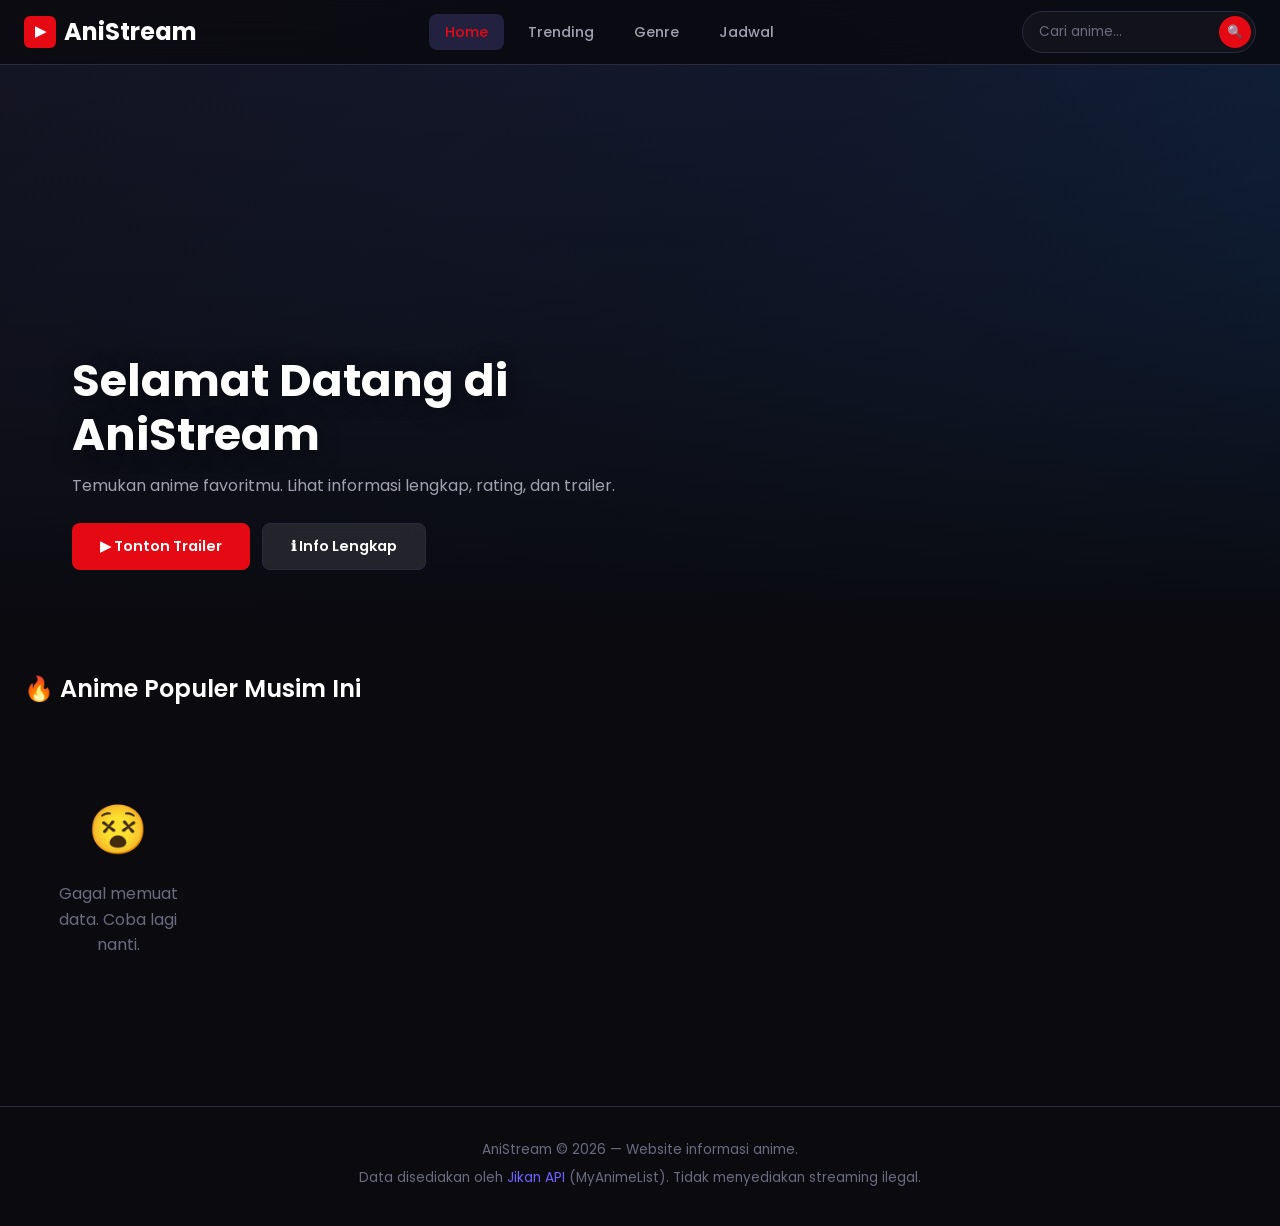
<file: anime-web/index.html>
<!DOCTYPE html>
<html lang="id">
<head>
    <meta charset="UTF-8">
    <meta name="viewport" content="width=device-width, initial-scale=1.0">
    <title>AniStream — Nonton Anime Favoritmu</title>
    <link rel="stylesheet" href="css/style.css">
    <link rel="preconnect" href="https://fonts.googleapis.com">
    <link href="https://fonts.googleapis.com/css2?family=Poppins:wght@300;400;500;600;700&display=swap" rel="stylesheet">
</head>
<body>
    <!-- ===== NAVBAR ===== -->
    <nav class="navbar">
        <div class="nav-container">
            <a href="#" class="logo">
                <span class="logo-icon">▶</span> AniStream
            </a>
            <ul class="nav-links">
                <li><a href="#" data-page="home" class="active">Home</a></li>
                <li><a href="#" data-page="trending">Trending</a></li>
                <li><a href="#" data-page="genre">Genre</a></li>
                <li><a href="#" data-page="schedule">Jadwal</a></li>
            </ul>
            <div class="nav-search">
                <input type="text" id="searchInput" placeholder="Cari anime..." autocomplete="off">
                <button id="searchBtn" aria-label="Search">🔍</button>
            </div>
            <button class="mobile-menu-btn" id="mobileMenuBtn" aria-label="Menu">☰</button>
        </div>
    </nav>

    <!-- ===== HERO SECTION ===== -->
    <section class="hero" id="heroSection">
        <div class="hero-overlay"></div>
        <div class="hero-content">
            <h1 class="hero-title" id="heroTitle">Selamat Datang di AniStream</h1>
            <p class="hero-desc" id="heroDesc">Temukan anime favoritmu. Lihat informasi lengkap, rating, dan trailer.</p>
            <div class="hero-actions">
                <button class="btn btn-primary" id="heroWatchBtn">▶ Tonton Trailer</button>
                <button class="btn btn-secondary" id="heroInfoBtn">ℹ Info Lengkap</button>
            </div>
        </div>
    </section>

    <!-- ===== MAIN CONTENT ===== -->
    <main class="main-content">
        <!-- Home / Search Results -->
        <section class="section" id="sectionHome">
            <div class="section-header">
                <h2 id="sectionTitle">🔥 Anime Populer Musim Ini</h2>
            </div>
            <div class="anime-grid" id="animeGrid">
                <!-- Filled by JS -->
            </div>
            <div class="loading" id="loading">
                <div class="spinner"></div>
                <p>Memuat anime...</p>
            </div>
        </section>

        <!-- Trending Section -->
        <section class="section hidden" id="sectionTrending">
            <div class="section-header">
                <h2>📈 Top Anime Sepanjang Masa</h2>
            </div>
            <div class="anime-grid" id="trendingGrid"></div>
        </section>

        <!-- Genre Section -->
        <section class="section hidden" id="sectionGenre">
            <div class="section-header">
                <h2>🎭 Jelajahi berdasarkan Genre</h2>
            </div>
            <div class="genre-list" id="genreList"></div>
            <div class="anime-grid" id="genreGrid"></div>
        </section>

        <!-- Schedule Section -->
        <section class="section hidden" id="sectionSchedule">
            <div class="section-header">
                <h2>📅 Jadwal Tayang</h2>
            </div>
            <div class="schedule-tabs" id="scheduleTabs"></div>
            <div class="anime-grid" id="scheduleGrid"></div>
        </section>
    </main>

    <!-- ===== DETAIL MODAL ===== -->
    <div class="modal-overlay hidden" id="modalOverlay">
        <div class="modal" id="detailModal">
            <button class="modal-close" id="modalClose">✕</button>
            <div class="modal-banner" id="modalBanner"></div>
            <div class="modal-body">
                <h2 class="modal-title" id="modalTitle"></h2>
                <div class="modal-meta" id="modalMeta"></div>
                <div class="modal-genres" id="modalGenres"></div>
                <p class="modal-synopsis" id="modalSynopsis"></p>
                <div class="modal-info-grid" id="modalInfoGrid"></div>
                <div class="modal-watch-links" id="modalWatchLinks"></div>
                <div class="modal-trailer" id="modalTrailer"></div>
            </div>
        </div>
    </div>

    <!-- ===== FOOTER ===== -->
    <footer class="footer">
        <div class="footer-content">
            <p>AniStream &copy; 2026 — Website informasi anime.</p>
            <p class="footer-note">Data disediakan oleh <a href="https://jikan.moe" target="_blank">Jikan API</a> (MyAnimeList). Tidak menyediakan streaming ilegal.</p>
        </div>
    </footer>

    <script src="js/app.js"></script>
</body>
</html>
</file>
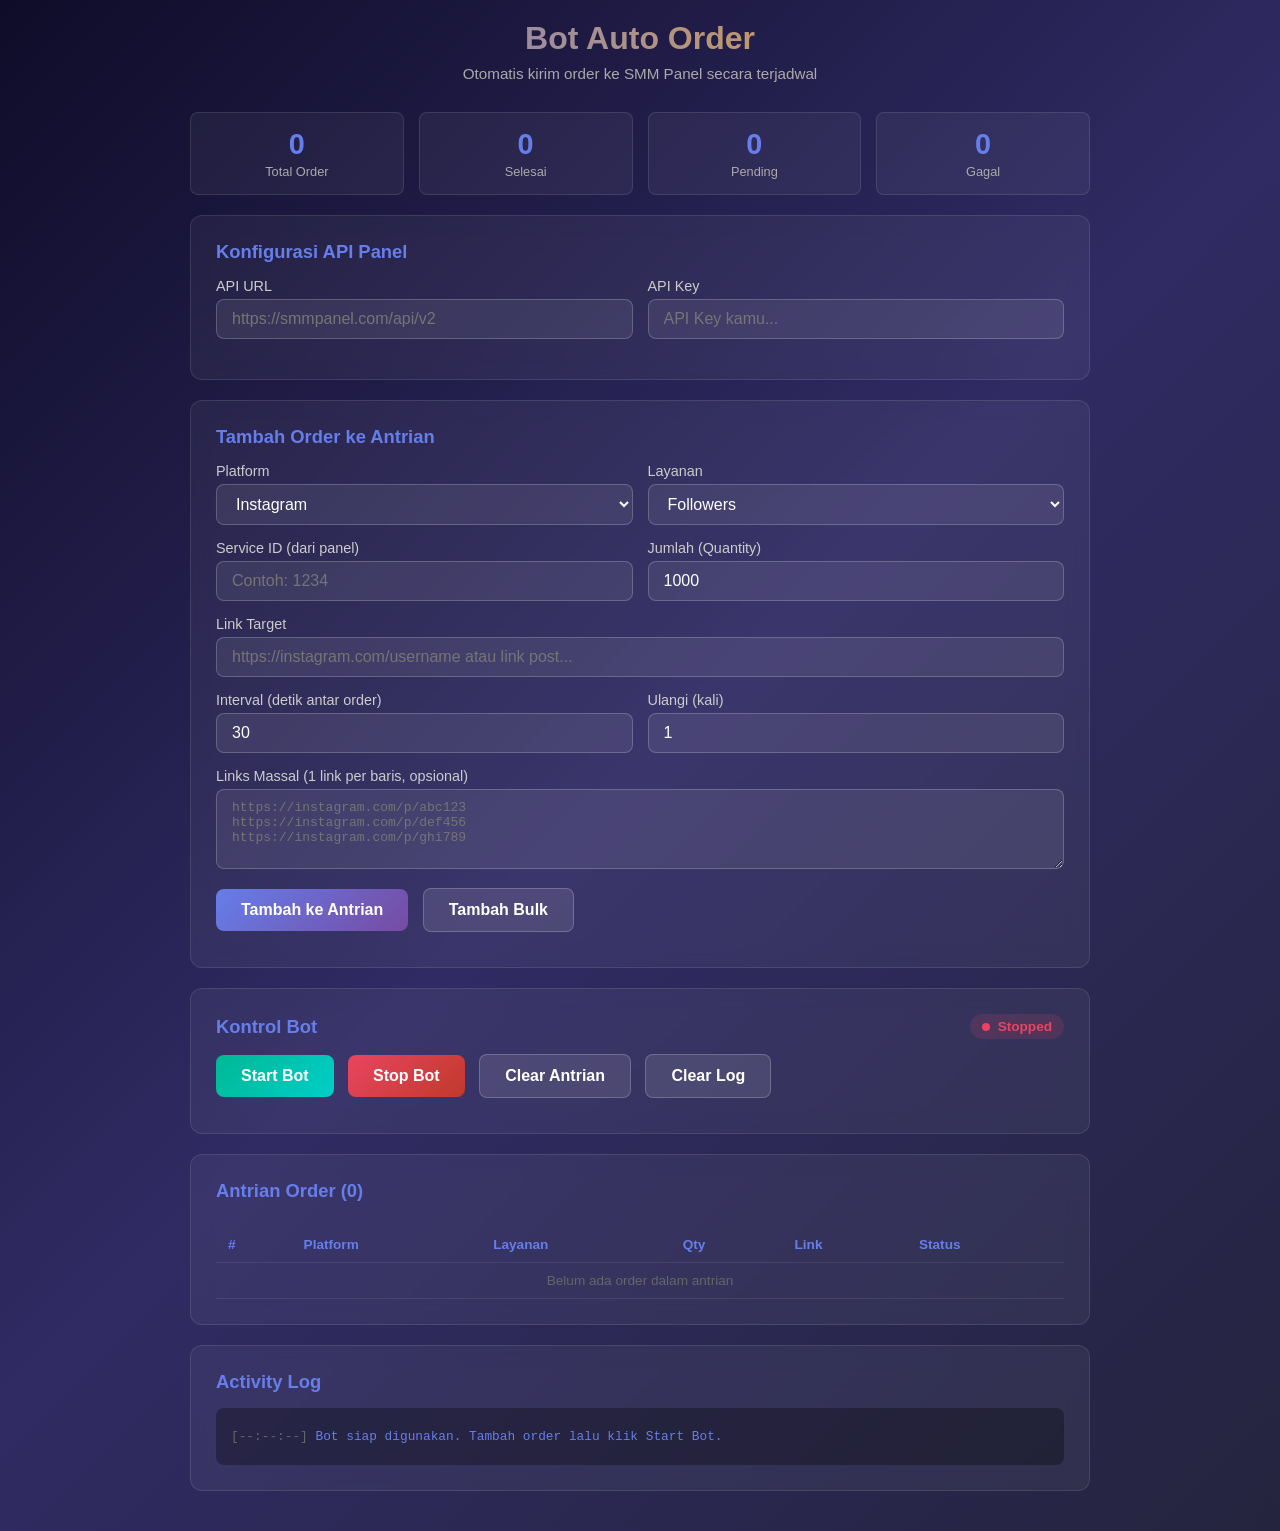
<file: auto_order_bot.html>
<!DOCTYPE html>
<html lang="id">
<head>
    <meta charset="UTF-8">
    <meta name="viewport" content="width=device-width, initial-scale=1.0">
    <title>Bot Auto Order - SMM Panel</title>
    <style>
        * { margin: 0; padding: 0; box-sizing: border-box; }
        body {
            font-family: 'Segoe UI', Tahoma, Geneva, Verdana, sans-serif;
            background: linear-gradient(135deg, #0f0c29 0%, #302b63 50%, #24243e 100%);
            min-height: 100vh;
            color: #fff;
            padding: 20px;
        }
        .container { max-width: 900px; margin: 0 auto; }
        .header { text-align: center; margin-bottom: 30px; }
        .header h1 {
            font-size: 2em;
            margin-bottom: 8px;
            background: linear-gradient(90deg, #667eea, #f5a623);
            -webkit-background-clip: text;
            -webkit-text-fill-color: transparent;
        }
        .header p { color: #aaa; font-size: 0.95em; }
        .card {
            background: rgba(255,255,255,0.05);
            border: 1px solid rgba(255,255,255,0.1);
            border-radius: 12px;
            padding: 25px;
            margin-bottom: 20px;
            backdrop-filter: blur(10px);
        }
        .card h2 { font-size: 1.15em; margin-bottom: 15px; color: #667eea; }
        .form-group { margin-bottom: 15px; }
        .form-group label { display: block; margin-bottom: 5px; color: #ccc; font-size: 0.9em; }
        .form-group input, .form-group select, .form-group textarea {
            width: 100%; padding: 10px 15px;
            border: 1px solid rgba(255,255,255,0.2);
            border-radius: 8px;
            background: rgba(255,255,255,0.08);
            color: #fff; font-size: 1em; outline: none;
            transition: border-color 0.3s;
        }
        .form-group input:focus, .form-group select:focus, .form-group textarea:focus {
            border-color: #667eea;
        }
        .form-group select option { background: #1a1a2e; color: #fff; }
        .form-group textarea { min-height: 80px; resize: vertical; }
        .form-row { display: flex; gap: 15px; }
        .form-row .form-group { flex: 1; }
        .btn {
            padding: 12px 25px; border: none; border-radius: 8px;
            font-size: 1em; font-weight: 600; cursor: pointer;
            transition: all 0.3s; margin-right: 10px; margin-bottom: 10px;
        }
        .btn-primary {
            background: linear-gradient(135deg, #667eea, #764ba2); color: #fff;
        }
        .btn-primary:hover {
            transform: translateY(-2px);
            box-shadow: 0 5px 15px rgba(102,126,234,0.4);
        }
        .btn-success {
            background: linear-gradient(135deg, #00b894, #00cec9); color: #fff;
        }
        .btn-success:hover {
            transform: translateY(-2px);
            box-shadow: 0 5px 15px rgba(0,184,148,0.4);
        }
        .btn-danger {
            background: linear-gradient(135deg, #e94560, #c0392b); color: #fff;
        }
        .btn-danger:hover {
            transform: translateY(-2px);
            box-shadow: 0 5px 15px rgba(233,69,96,0.4);
        }
        .btn-secondary {
            background: rgba(255,255,255,0.1); color: #fff;
            border: 1px solid rgba(255,255,255,0.2);
        }
        .btn-secondary:hover { background: rgba(255,255,255,0.2); }
        /* Queue Table */
        .queue-table { width: 100%; border-collapse: collapse; margin-top: 10px; }
        .queue-table th, .queue-table td {
            padding: 10px 12px; text-align: left;
            border-bottom: 1px solid rgba(255,255,255,0.08);
            font-size: 0.85em;
        }
        .queue-table th { color: #667eea; font-weight: 600; }
        .queue-table td { color: #ccc; }
        .status-badge {
            padding: 3px 10px; border-radius: 12px;
            font-size: 0.75em; font-weight: 600;
        }
        .status-pending { background: rgba(245,166,35,0.2); color: #f5a623; }
        .status-processing { background: rgba(102,126,234,0.2); color: #667eea; }
        .status-completed { background: rgba(0,184,148,0.2); color: #00b894; }
        .status-failed { background: rgba(233,69,96,0.2); color: #e94560; }
        /* Stats */
        .stats { display: flex; gap: 15px; flex-wrap: wrap; margin-bottom: 20px; }
        .stat-box {
            flex: 1; min-width: 120px;
            background: rgba(255,255,255,0.05);
            border: 1px solid rgba(255,255,255,0.1);
            border-radius: 8px; padding: 15px; text-align: center;
        }
        .stat-box .number { font-size: 1.8em; font-weight: bold; color: #667eea; }
        .stat-box .label { font-size: 0.8em; color: #aaa; margin-top: 3px; }
        /* Log */
        .log-box {
            background: rgba(0,0,0,0.3); border-radius: 8px;
            padding: 15px; max-height: 200px; overflow-y: auto;
            font-family: 'Courier New', monospace; font-size: 0.8em;
            line-height: 1.8;
        }
        .log-box::-webkit-scrollbar { width: 6px; }
        .log-box::-webkit-scrollbar-thumb { background: #667eea; border-radius: 3px; }
        .log-entry { padding: 2px 0; }
        .log-time { color: #666; }
        .log-info { color: #667eea; }
        .log-success { color: #00b894; }
        .log-error { color: #e94560; }
        .log-warn { color: #f5a623; }
        /* Toast */
        .toast {
            position: fixed; bottom: 20px; right: 20px;
            background: #00b894; color: #fff;
            padding: 12px 20px; border-radius: 8px;
            font-size: 0.9em; opacity: 0;
            transition: opacity 0.3s; z-index: 1000;
        }
        .toast.show { opacity: 1; }
        /* Running indicator */
        .running-indicator {
            display: inline-flex; align-items: center; gap: 8px;
            padding: 5px 12px; border-radius: 20px;
            font-size: 0.85em; font-weight: 600;
        }
        .running-indicator.active {
            background: rgba(0,184,148,0.15); color: #00b894;
        }
        .running-indicator.stopped {
            background: rgba(233,69,96,0.15); color: #e94560;
        }
        .running-indicator .dot {
            width: 8px; height: 8px; border-radius: 50%;
        }
        .running-indicator.active .dot {
            background: #00b894; animation: pulse 1.5s infinite;
        }
        .running-indicator.stopped .dot { background: #e94560; }
        @keyframes pulse { 0%,100%{opacity:1;} 50%{opacity:0.3;} }
        @media (max-width: 600px) {
            .form-row { flex-direction: column; gap: 0; }
            .header h1 { font-size: 1.5em; }
            .btn { width: 100%; margin-right: 0; }
            .stats { flex-direction: column; }
        }
    </style>
</head>
<body>
<div class="container">
    <div class="header">
        <h1>Bot Auto Order</h1>
        <p>Otomatis kirim order ke SMM Panel secara terjadwal</p>
    </div>

    <!-- Stats -->
    <div class="stats">
        <div class="stat-box">
            <div class="number" id="statTotal">0</div>
            <div class="label">Total Order</div>
        </div>
        <div class="stat-box">
            <div class="number" id="statCompleted">0</div>
            <div class="label">Selesai</div>
        </div>
        <div class="stat-box">
            <div class="number" id="statPending">0</div>
            <div class="label">Pending</div>
        </div>
        <div class="stat-box">
            <div class="number" id="statFailed">0</div>
            <div class="label">Gagal</div>
        </div>
    </div>

    <!-- Config Card -->
    <div class="card">
        <h2>Konfigurasi API Panel</h2>
        <div class="form-row">
            <div class="form-group">
                <label>API URL</label>
                <input type="text" id="apiUrl" placeholder="https://smmpanel.com/api/v2" />
            </div>
            <div class="form-group">
                <label>API Key</label>
                <input type="password" id="apiKey" placeholder="API Key kamu..." />
            </div>
        </div>
    </div>

    <!-- Order Form -->
    <div class="card">
        <h2>Tambah Order ke Antrian</h2>
        <div class="form-row">
            <div class="form-group">
                <label>Platform</label>
                <select id="platform">
                    <option value="instagram">Instagram</option>
                    <option value="tiktok">TikTok</option>
                    <option value="youtube">YouTube</option>
                    <option value="facebook">Facebook</option>
                    <option value="twitter">Twitter / X</option>
                    <option value="telegram">Telegram</option>
                    <option value="spotify">Spotify</option>
                </select>
            </div>
            <div class="form-group">
                <label>Layanan</label>
                <select id="service">
                    <option value="followers">Followers</option>
                    <option value="likes">Likes</option>
                    <option value="views">Views</option>
                    <option value="comments">Comments</option>
                    <option value="shares">Shares</option>
                    <option value="subscribers">Subscribers</option>
                </select>
            </div>
        </div>
        <div class="form-row">
            <div class="form-group">
                <label>Service ID (dari panel)</label>
                <input type="number" id="serviceId" placeholder="Contoh: 1234" />
            </div>
            <div class="form-group">
                <label>Jumlah (Quantity)</label>
                <input type="number" id="quantity" value="1000" min="1" />
            </div>
        </div>
        <div class="form-group">
            <label>Link Target</label>
            <input type="text" id="targetLink" placeholder="https://instagram.com/username atau link post..." />
        </div>
        <div class="form-row">
            <div class="form-group">
                <label>Interval (detik antar order)</label>
                <input type="number" id="interval" value="30" min="5" />
            </div>
            <div class="form-group">
                <label>Ulangi (kali)</label>
                <input type="number" id="repeat" value="1" min="1" max="100" />
            </div>
        </div>
        <div class="form-group">
            <label>Links Massal (1 link per baris, opsional)</label>
            <textarea id="bulkLinks" placeholder="https://instagram.com/p/abc123&#10;https://instagram.com/p/def456&#10;https://instagram.com/p/ghi789"></textarea>
        </div>
        <div>
            <button class="btn btn-primary" onclick="addToQueue()">Tambah ke Antrian</button>
            <button class="btn btn-secondary" onclick="addBulkToQueue()">Tambah Bulk</button>
        </div>
    </div>

    <!-- Bot Control -->
    <div class="card">
        <div style="display:flex; justify-content:space-between; align-items:center; margin-bottom:15px;">
            <h2 style="margin-bottom:0;">Kontrol Bot</h2>
            <div class="running-indicator stopped" id="botStatus">
                <span class="dot"></span>
                <span id="botStatusText">Stopped</span>
            </div>
        </div>
        <div>
            <button class="btn btn-success" onclick="startBot()">Start Bot</button>
            <button class="btn btn-danger" onclick="stopBot()">Stop Bot</button>
            <button class="btn btn-secondary" onclick="clearQueue()">Clear Antrian</button>
            <button class="btn btn-secondary" onclick="clearLog()">Clear Log</button>
        </div>
    </div>

    <!-- Queue Card -->
    <div class="card">
        <h2>Antrian Order (<span id="queueCount">0</span>)</h2>
        <div style="overflow-x:auto;">
            <table class="queue-table">
                <thead>
                    <tr>
                        <th>#</th>
                        <th>Platform</th>
                        <th>Layanan</th>
                        <th>Qty</th>
                        <th>Link</th>
                        <th>Status</th>
                    </tr>
                </thead>
                <tbody id="queueBody">
                    <tr><td colspan="6" style="text-align:center;color:#666;">Belum ada order dalam antrian</td></tr>
                </tbody>
            </table>
        </div>
    </div>

    <!-- Log Card -->
    <div class="card">
        <h2>Activity Log</h2>
        <div class="log-box" id="logBox">
            <div class="log-entry"><span class="log-time">[--:--:--]</span> <span class="log-info">Bot siap digunakan. Tambah order lalu klik Start Bot.</span></div>
        </div>
    </div>
</div>

<!-- Toast -->
<div class="toast" id="toast"></div>

<script>
    // State
    let queue = [];
    let botRunning = false;
    let botInterval = null;
    let stats = { total: 0, completed: 0, pending: 0, failed: 0 };

    // Add single order to queue
    function addToQueue() {
        const platform = document.getElementById('platform').value;
        const service = document.getElementById('service').value;
        const serviceId = document.getElementById('serviceId').value;
        const quantity = parseInt(document.getElementById('quantity').value) || 1000;
        const targetLink = document.getElementById('targetLink').value.trim();
        const repeat = parseInt(document.getElementById('repeat').value) || 1;

        if (!targetLink) {
            showToast('Masukkan link target!', 'error');
            return;
        }
        if (!serviceId) {
            showToast('Masukkan Service ID!', 'error');
            return;
        }

        for (let i = 0; i < repeat; i++) {
            queue.push({
                id: Date.now() + i,
                platform, service, serviceId, quantity, link: targetLink,
                status: 'pending'
            });
        }

        stats.total += repeat;
        stats.pending += repeat;
        updateUI();
        addLog('info', `${repeat} order ditambahkan: ${platform} ${service} x${quantity} -> ${targetLink.substring(0, 40)}...`);
        showToast(`${repeat} order ditambahkan ke antrian!`);
    }

    // Add bulk orders
    function addBulkToQueue() {
        const bulkText = document.getElementById('bulkLinks').value.trim();
        if (!bulkText) {
            showToast('Masukkan links di kolom bulk!', 'error');
            return;
        }

        const platform = document.getElementById('platform').value;
        const service = document.getElementById('service').value;
        const serviceId = document.getElementById('serviceId').value;
        const quantity = parseInt(document.getElementById('quantity').value) || 1000;

        if (!serviceId) {
            showToast('Masukkan Service ID!', 'error');
            return;
        }

        const links = bulkText.split('\n').map(l => l.trim()).filter(l => l.length > 0);

        links.forEach((link, i) => {
            queue.push({
                id: Date.now() + i,
                platform, service, serviceId, quantity, link,
                status: 'pending'
            });
        });

        stats.total += links.length;
        stats.pending += links.length;
        updateUI();
        addLog('info', `${links.length} bulk orders ditambahkan (${platform} ${service})`);
        showToast(`${links.length} order bulk ditambahkan!`);
        document.getElementById('bulkLinks').value = '';
    }

    // Start bot
    function startBot() {
        if (botRunning) {
            showToast('Bot sudah berjalan!', 'warn');
            return;
        }

        const apiUrl = document.getElementById('apiUrl').value.trim();
        const apiKey = document.getElementById('apiKey').value.trim();

        if (!apiUrl || !apiKey) {
            showToast('Isi API URL dan API Key terlebih dahulu!', 'error');
            return;
        }

        const pendingOrders = queue.filter(o => o.status === 'pending');
        if (pendingOrders.length === 0) {
            showToast('Tidak ada order pending di antrian!', 'error');
            return;
        }

        botRunning = true;
        updateBotStatus();
        addLog('success', 'Bot STARTED - Memproses antrian...');

        const interval = (parseInt(document.getElementById('interval').value) || 30) * 1000;
        processNextOrder();
        botInterval = setInterval(processNextOrder, interval);
    }

    // Stop bot
    function stopBot() {
        if (!botRunning) {
            showToast('Bot tidak sedang berjalan.', 'warn');
            return;
        }
        botRunning = false;
        clearInterval(botInterval);
        botInterval = null;
        updateBotStatus();
        addLog('error', 'Bot STOPPED oleh user.');
        showToast('Bot dihentikan.');
    }

    // Process next order in queue
    function processNextOrder() {
        const nextOrder = queue.find(o => o.status === 'pending');
        if (!nextOrder) {
            stopBot();
            addLog('info', 'Semua order selesai diproses. Bot berhenti.');
            return;
        }

        nextOrder.status = 'processing';
        stats.pending--;
        updateUI();
        addLog('info', `Memproses: ${nextOrder.platform} ${nextOrder.service} x${nextOrder.quantity} -> ${nextOrder.link.substring(0, 35)}...`);

        // Simulate API call (replace with real fetch in production)
        setTimeout(() => {
            const success = Math.random() > 0.15; // 85% success rate simulation

            if (success) {
                nextOrder.status = 'completed';
                stats.completed++;
                addLog('success', `ORDER SUKSES: #${nextOrder.id} - ${nextOrder.platform} ${nextOrder.service}`);
            } else {
                nextOrder.status = 'failed';
                stats.failed++;
                addLog('error', `ORDER GAGAL: #${nextOrder.id} - ${nextOrder.platform} ${nextOrder.service} (API Error)`);
            }
            updateUI();
        }, 2000 + Math.random() * 2000);
    }

    // Clear queue
    function clearQueue() {
        queue = [];
        stats = { total: 0, completed: 0, pending: 0, failed: 0 };
        updateUI();
        addLog('warn', 'Antrian di-clear.');
        showToast('Antrian dihapus.');
    }

    // Clear log
    function clearLog() {
        document.getElementById('logBox').innerHTML = '';
        addLog('info', 'Log di-clear.');
    }

    // Update UI
    function updateUI() {
        document.getElementById('statTotal').textContent = stats.total;
        document.getElementById('statCompleted').textContent = stats.completed;
        document.getElementById('statPending').textContent = stats.pending;
        document.getElementById('statFailed').textContent = stats.failed;
        document.getElementById('queueCount').textContent = queue.length;

        const tbody = document.getElementById('queueBody');
        if (queue.length === 0) {
            tbody.innerHTML = '<tr><td colspan="6" style="text-align:center;color:#666;">Belum ada order dalam antrian</td></tr>';
            return;
        }

        tbody.innerHTML = queue.slice(-20).reverse().map((order, i) => {
            const statusClass = `status-${order.status}`;
            const statusText = order.status.charAt(0).toUpperCase() + order.status.slice(1);
            const shortLink = order.link.length > 30 ? order.link.substring(0, 30) + '...' : order.link;
            return `<tr>
                <td>${order.id.toString().slice(-4)}</td>
                <td>${order.platform}</td>
                <td>${order.service}</td>
                <td>${order.quantity.toLocaleString()}</td>
                <td>${shortLink}</td>
                <td><span class="status-badge ${statusClass}">${statusText}</span></td>
            </tr>`;
        }).join('');
    }

    // Update bot status indicator
    function updateBotStatus() {
        const el = document.getElementById('botStatus');
        const text = document.getElementById('botStatusText');
        if (botRunning) {
            el.className = 'running-indicator active';
            text.textContent = 'Running';
        } else {
            el.className = 'running-indicator stopped';
            text.textContent = 'Stopped';
        }
    }

    // Add log entry
    function addLog(type, message) {
        const logBox = document.getElementById('logBox');
        const now = new Date();
        const time = now.toLocaleTimeString('id-ID', { hour: '2-digit', minute: '2-digit', second: '2-digit' });
        logBox.innerHTML += `<div class="log-entry"><span class="log-time">[${time}]</span> <span class="log-${type}">${message}</span></div>`;
        logBox.scrollTop = logBox.scrollHeight;
    }

    // Toast
    function showToast(message, type) {
        const toast = document.getElementById('toast');
        toast.textContent = message;
        toast.style.background = type === 'error' ? '#e94560' : type === 'warn' ? '#f5a623' : '#00b894';
        toast.classList.add('show');
        setTimeout(() => toast.classList.remove('show'), 2500);
    }
</script>
</body>
</html>
</file>
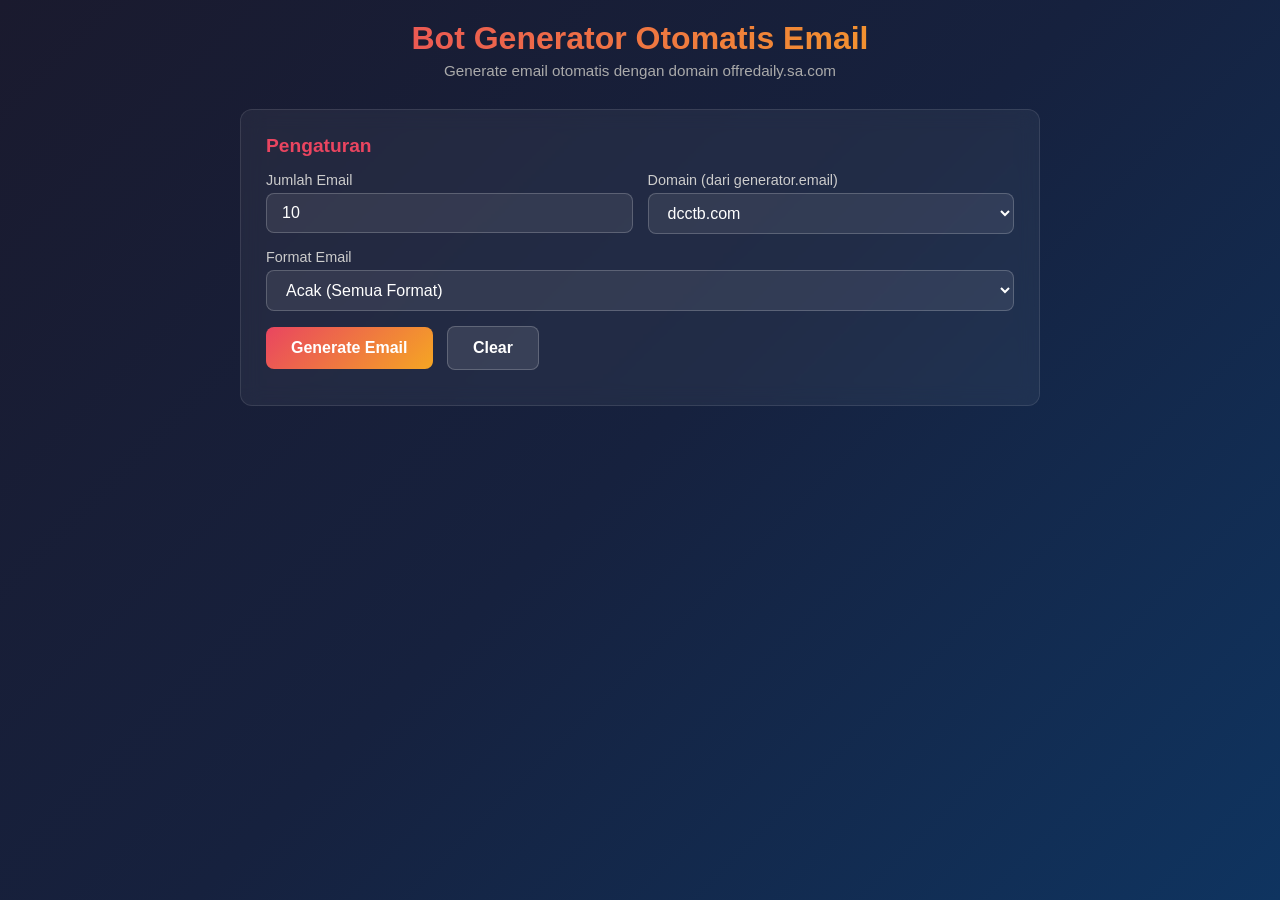
<file: email_generator.html>
<!DOCTYPE html>
<html lang="id">
<head>
    <meta charset="UTF-8">
    <meta name="viewport" content="width=device-width, initial-scale=1.0">
    <title>Bot Generator Otomatis Email - OffreDaily</title>
    <style>
        * {
            margin: 0;
            padding: 0;
            box-sizing: border-box;
        }

        body {
            font-family: 'Segoe UI', Tahoma, Geneva, Verdana, sans-serif;
            background: linear-gradient(135deg, #1a1a2e 0%, #16213e 50%, #0f3460 100%);
            min-height: 100vh;
            color: #fff;
            padding: 20px;
        }

        .container {
            max-width: 800px;
            margin: 0 auto;
        }

        .header {
            text-align: center;
            margin-bottom: 30px;
        }

        .header h1 {
            font-size: 2em;
            margin-bottom: 5px;
            background: linear-gradient(90deg, #e94560, #f5a623);
            -webkit-background-clip: text;
            -webkit-text-fill-color: transparent;
        }

        .header p {
            color: #aaa;
            font-size: 0.95em;
        }

        .card {
            background: rgba(255, 255, 255, 0.05);
            border: 1px solid rgba(255, 255, 255, 0.1);
            border-radius: 12px;
            padding: 25px;
            margin-bottom: 20px;
            backdrop-filter: blur(10px);
        }

        .card h2 {
            font-size: 1.2em;
            margin-bottom: 15px;
            color: #e94560;
        }

        .form-group {
            margin-bottom: 15px;
        }

        .form-group label {
            display: block;
            margin-bottom: 5px;
            color: #ccc;
            font-size: 0.9em;
        }

        .form-group input,
        .form-group select {
            width: 100%;
            padding: 10px 15px;
            border: 1px solid rgba(255, 255, 255, 0.2);
            border-radius: 8px;
            background: rgba(255, 255, 255, 0.08);
            color: #fff;
            font-size: 1em;
            outline: none;
            transition: border-color 0.3s;
        }

        .form-group input:focus,
        .form-group select:focus {
            border-color: #e94560;
        }

        .form-group select option {
            background: #1a1a2e;
            color: #fff;
        }

        .form-row {
            display: flex;
            gap: 15px;
        }

        .form-row .form-group {
            flex: 1;
        }

        .btn {
            padding: 12px 25px;
            border: none;
            border-radius: 8px;
            font-size: 1em;
            font-weight: 600;
            cursor: pointer;
            transition: all 0.3s;
            margin-right: 10px;
            margin-bottom: 10px;
        }

        .btn-primary {
            background: linear-gradient(135deg, #e94560, #f5a623);
            color: #fff;
        }

        .btn-primary:hover {
            transform: translateY(-2px);
            box-shadow: 0 5px 20px rgba(233, 69, 96, 0.4);
        }

        .btn-secondary {
            background: rgba(255, 255, 255, 0.1);
            color: #fff;
            border: 1px solid rgba(255, 255, 255, 0.2);
        }

        .btn-secondary:hover {
            background: rgba(255, 255, 255, 0.2);
        }

        .btn-success {
            background: linear-gradient(135deg, #00b894, #00cec9);
            color: #fff;
        }

        .btn-success:hover {
            transform: translateY(-2px);
            box-shadow: 0 5px 20px rgba(0, 184, 148, 0.4);
        }

        .results {
            margin-top: 20px;
        }

        .results-header {
            display: flex;
            justify-content: space-between;
            align-items: center;
            margin-bottom: 10px;
        }

        .results-header span {
            color: #aaa;
            font-size: 0.9em;
        }

        .email-list {
            background: rgba(0, 0, 0, 0.3);
            border-radius: 8px;
            padding: 15px;
            max-height: 400px;
            overflow-y: auto;
            font-family: 'Courier New', monospace;
            font-size: 0.9em;
            line-height: 1.8;
        }

        .email-list::-webkit-scrollbar {
            width: 6px;
        }

        .email-list::-webkit-scrollbar-thumb {
            background: #e94560;
            border-radius: 3px;
        }

        .email-item {
            padding: 4px 8px;
            border-radius: 4px;
            transition: background 0.2s;
            display: flex;
            justify-content: space-between;
            align-items: center;
        }

        .email-item:hover {
            background: rgba(233, 69, 96, 0.2);
        }

        .email-text {
            flex: 1;
        }

        .btn-copy-single {
            background: rgba(233, 69, 96, 0.3);
            border: 1px solid rgba(233, 69, 96, 0.5);
            color: #fff;
            padding: 3px 10px;
            border-radius: 5px;
            font-size: 0.75em;
            cursor: pointer;
            transition: all 0.2s;
            white-space: nowrap;
            margin-left: 10px;
        }

        .btn-copy-single:hover {
            background: rgba(233, 69, 96, 0.6);
            transform: scale(1.05);
        }

        .btn-copy-single.copied {
            background: rgba(0, 184, 148, 0.5);
            border-color: rgba(0, 184, 148, 0.7);
        }

        .stats {
            display: flex;
            gap: 15px;
            margin-top: 15px;
            flex-wrap: wrap;
        }

        .stat-box {
            background: rgba(255, 255, 255, 0.05);
            border: 1px solid rgba(255, 255, 255, 0.1);
            border-radius: 8px;
            padding: 12px 20px;
            text-align: center;
        }

        .stat-box .number {
            font-size: 1.5em;
            font-weight: bold;
            color: #e94560;
        }

        .stat-box .label {
            font-size: 0.8em;
            color: #aaa;
        }

        .toast {
            position: fixed;
            bottom: 20px;
            right: 20px;
            background: #00b894;
            color: #fff;
            padding: 12px 20px;
            border-radius: 8px;
            font-size: 0.9em;
            opacity: 0;
            transition: opacity 0.3s;
            z-index: 1000;
        }

        .toast.show {
            opacity: 1;
        }

        @media (max-width: 600px) {
            .form-row {
                flex-direction: column;
                gap: 0;
            }

            .header h1 {
                font-size: 1.5em;
            }

            .btn {
                width: 100%;
                margin-right: 0;
            }
        }
    </style>
</head>
<body>
    <div class="container">
        <div class="header">
            <h1>Bot Generator Otomatis Email</h1>
            <p>Generate email otomatis dengan domain offredaily.sa.com</p>
        </div>

        <!-- Settings Card -->
        <div class="card">
            <h2>Pengaturan</h2>
            <div class="form-row">
                <div class="form-group">
                    <label>Jumlah Email</label>
                    <input type="number" id="emailCount" value="10" min="1" max="10000" placeholder="Jumlah email...">
                </div>
                <div class="form-group">
                    <label>Domain (dari generator.email)</label>
                    <select id="domain">
                        <option value="dcctb.com">dcctb.com</option>
                        <option value="nucledt.com">nucledt.com</option>
                        <option value="emailnax.com">emailnax.com</option>
                        <option value="csjunkies.com">csjunkies.com</option>
                        <option value="zlorkun.com">zlorkun.com</option>
                        <option value="finews.biz">finews.biz</option>
                        <option value="hfraja.com">hfraja.com</option>
                        <option value="rfcdrive.com">rfcdrive.com</option>
                        <option value="exdonuts.com">exdonuts.com</option>
                        <option value="trevomj.com">trevomj.com</option>
                        <option value="stvbndge.com">stvbndge.com</option>
                        <option value="wywnxa.com">wywnxa.com</option>
                        <option value="trickwe.com">trickwe.com</option>
                        <option value="bfrfrr.com">bfrfrr.com</option>
                        <option value="dfrfrr.com">dfrfrr.com</option>
                    </select>
                </div>
            </div>
            <div class="form-group">
                <label>Format Email</label>
                <select id="emailFormat">
                    <option value="random">Acak (Semua Format)</option>
                    <option value="firstname.lastname">firstname.lastname (andi.pratama@...)</option>
                    <option value="firstname_lastname">firstname_lastname (andi_pratama@...)</option>
                    <option value="firstnamelastname">firstnamelastname (andipratama@...)</option>
                    <option value="firstlast">firstlast (andipra@...)</option>
                    <option value="f.lastname">f.lastname (a.pratama@...)</option>
                    <option value="firstname.l">firstname.l (andi.p@...)</option>
                    <option value="firstname+number">firstname+number (andi123@...)</option>
                    <option value="firstname.lastname+number">firstname.lastname+number (andi.pratama99@...)</option>
                </select>
            </div>
            <div>
                <button class="btn btn-primary" onclick="generateEmails()">Generate Email</button>
                <button class="btn btn-secondary" onclick="clearResults()">Clear</button>
            </div>
        </div>

        <!-- Results Card -->
        <div class="card" id="resultsCard" style="display: none;">
            <div class="results-header">
                <h2>Hasil Generate</h2>
                <span id="resultCount"></span>
            </div>
            <div class="stats">
                <div class="stat-box">
                    <div class="number" id="statTotal">0</div>
                    <div class="label">Total Email</div>
                </div>
                <div class="stat-box">
                    <div class="number" id="statDomain">-</div>
                    <div class="label">Domain</div>
                </div>
                <div class="stat-box">
                    <div class="number" id="statFormat">-</div>
                    <div class="label">Format</div>
                </div>
            </div>
            <div class="results">
                <div class="email-list" id="emailList"></div>
            </div>
            <div style="margin-top: 15px;">
                <button class="btn btn-success" onclick="copyAll()">Copy Semua</button>
                <button class="btn btn-secondary" onclick="downloadTXT()">Download TXT</button>
                <button class="btn btn-secondary" onclick="downloadCSV()">Download CSV</button>
            </div>
        </div>
    </div>

    <!-- Toast Notification -->
    <div class="toast" id="toast">Email berhasil dicopy!</div>

    <script>
        // Database nama
        const FIRST_NAMES = [
            "andi", "budi", "citra", "dewi", "eko", "fani", "gita", "hadi",
            "indah", "joko", "kartika", "lina", "mira", "nanda", "oki",
            "putri", "reza", "sari", "tono", "udin", "vina", "wati",
            "xena", "yuni", "zaki", "ahmad", "bambang", "cahya", "dian",
            "fitri", "galih", "hendra", "irfan", "jasmine", "kevin",
            "lisa", "maya", "nina", "oscar", "prima", "queen", "rani",
            "surya", "tika", "umi", "vera", "winda", "yoga", "zahra"
        ];

        const LAST_NAMES = [
            "pratama", "santoso", "wijaya", "kusuma", "hidayat", "putra",
            "sari", "utami", "lestari", "wibowo", "nugroho", "setiawan",
            "handoko", "susanto", "gunawan", "hartono", "suryadi", "permana",
            "saputra", "ramadhan", "firmansyah", "kurniawan", "adriansyah",
            "mahendra", "budiman", "cahyono", "darmawan", "effendi",
            "fajar", "ginting", "harahap", "iskandar", "junaedi"
        ];

        let generatedEmails = [];

        function randomChoice(arr) {
            return arr[Math.floor(Math.random() * arr.length)];
        }

        function randomNumber(min = 1, max = 999) {
            return Math.floor(Math.random() * (max - min + 1)) + min;
        }

        function generateSingleEmail(domain, format) {
            const fname = randomChoice(FIRST_NAMES);
            const lname = randomChoice(LAST_NAMES);
            const num = randomNumber();
            let localPart;

            const fmt = format === "random" ? randomChoice([
                "firstname.lastname", "firstname_lastname", "firstnamelastname",
                "firstlast", "f.lastname", "firstname.l", "firstname+number",
                "firstname.lastname+number"
            ]) : format;

            switch (fmt) {
                case "firstname.lastname":
                    localPart = `${fname}.${lname}`;
                    break;
                case "firstname_lastname":
                    localPart = `${fname}_${lname}`;
                    break;
                case "firstnamelastname":
                    localPart = `${fname}${lname}`;
                    break;
                case "firstlast":
                    localPart = `${fname}${lname.slice(0, 3)}`;
                    break;
                case "f.lastname":
                    localPart = `${fname[0]}.${lname}`;
                    break;
                case "firstname.l":
                    localPart = `${fname}.${lname[0]}`;
                    break;
                case "firstname+number":
                    localPart = `${fname}${num}`;
                    break;
                case "firstname.lastname+number":
                    localPart = `${fname}.${lname}${num}`;
                    break;
                default:
                    localPart = `${fname}.${lname}`;
            }

            return `${localPart}@${domain}`;
        }

        function generateEmails() {
            const count = parseInt(document.getElementById('emailCount').value) || 10;
            const domain = document.getElementById('domain').value || 'offredaily.sa.com';
            const format = document.getElementById('emailFormat').value;

            if (count < 1 || count > 10000) {
                alert('Jumlah email harus antara 1 - 10.000!');
                return;
            }

            const emailSet = new Set();
            let attempts = 0;
            const maxAttempts = count * 10;

            while (emailSet.size < count && attempts < maxAttempts) {
                emailSet.add(generateSingleEmail(domain, format));
                attempts++;
            }

            generatedEmails = Array.from(emailSet);

            // Display results
            const resultsCard = document.getElementById('resultsCard');
            const emailList = document.getElementById('emailList');
            resultsCard.style.display = 'block';

            emailList.innerHTML = generatedEmails
                .map((email, i) => `<div class="email-item"><span class="email-text">${(i + 1).toString().padStart(4, ' ')}. ${email}</span><button class="btn-copy-single" onclick="copySingle(this, '${email}')">Salin</button></div>`)
                .join('');

            document.getElementById('resultCount').textContent = `${generatedEmails.length} email`;
            document.getElementById('statTotal').textContent = generatedEmails.length;
            document.getElementById('statDomain').textContent = domain;
            document.getElementById('statFormat').textContent = format === 'random' ? 'Acak' : format;
        }

        function clearResults() {
            generatedEmails = [];
            document.getElementById('resultsCard').style.display = 'none';
        }

        function copyAll() {
            if (generatedEmails.length === 0) return;
            const text = generatedEmails.join('\n');
            navigator.clipboard.writeText(text).then(() => {
                showToast('Semua email berhasil dicopy!');
            });
        }

        function copySingle(btn, email) {
            navigator.clipboard.writeText(email).then(() => {
                btn.textContent = 'Tersalin!';
                btn.classList.add('copied');
                showToast(`Tersalin: ${email}`);
                setTimeout(() => {
                    btn.textContent = 'Salin';
                    btn.classList.remove('copied');
                }, 2000);
            });
        }

        function downloadTXT() {
            if (generatedEmails.length === 0) return;
            const text = generatedEmails.join('\n');
            downloadFile(text, 'emails_offredaily.txt', 'text/plain');
            showToast('File TXT berhasil didownload!');
        }

        function downloadCSV() {
            if (generatedEmails.length === 0) return;
            let csv = 'No,Email\n';
            generatedEmails.forEach((email, i) => {
                csv += `${i + 1},${email}\n`;
            });
            downloadFile(csv, 'emails_offredaily.csv', 'text/csv');
            showToast('File CSV berhasil didownload!');
        }

        function downloadFile(content, filename, type) {
            const blob = new Blob([content], { type });
            const url = URL.createObjectURL(blob);
            const a = document.createElement('a');
            a.href = url;
            a.download = filename;
            a.click();
            URL.revokeObjectURL(url);
        }

        function showToast(message) {
            const toast = document.getElementById('toast');
            toast.textContent = message;
            toast.classList.add('show');
            setTimeout(() => toast.classList.remove('show'), 2500);
        }
    </script>
</body>
</html>
</file>
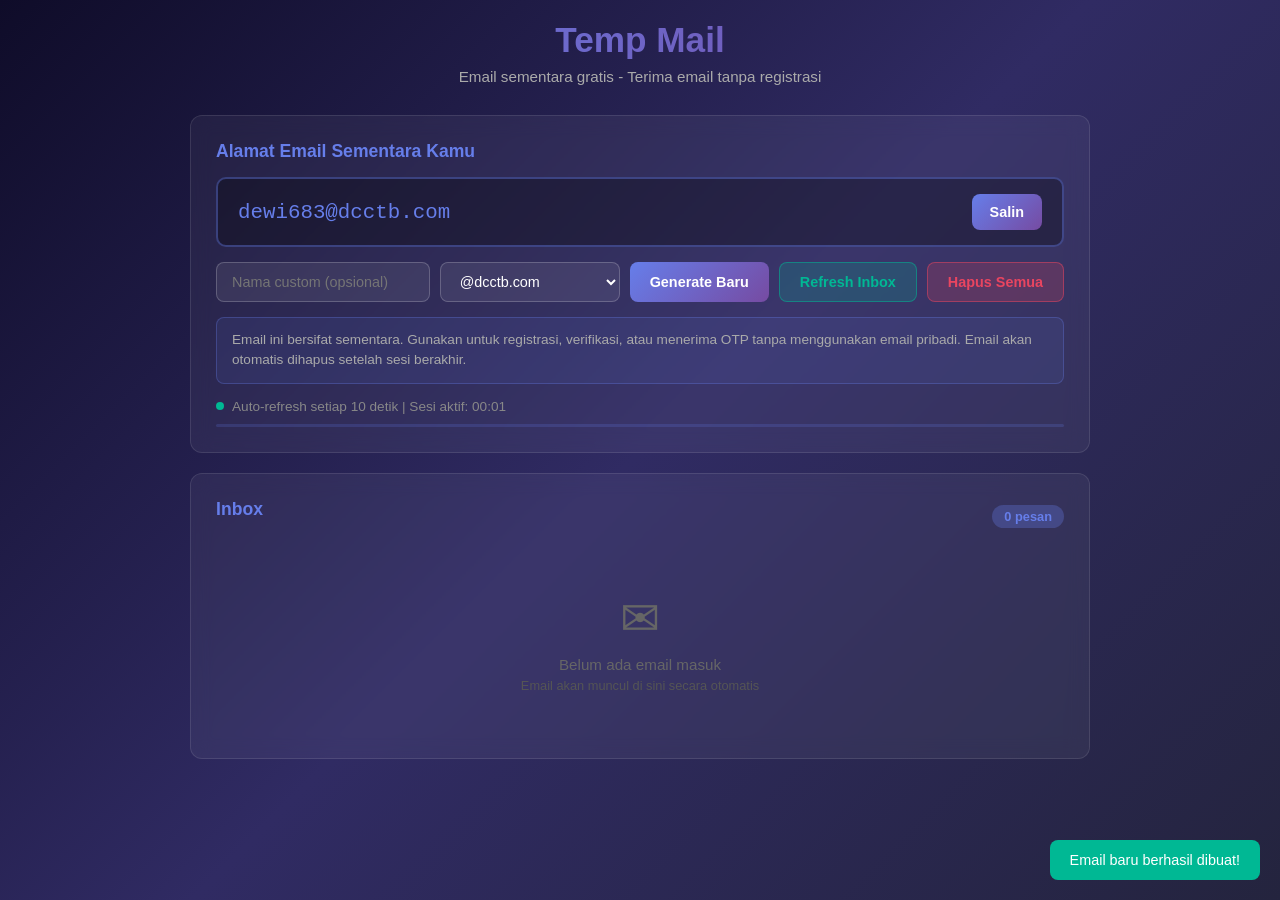
<file: temp_mail.html>
<!DOCTYPE html>
<html lang="id">
<head>
    <meta charset="UTF-8">
    <meta name="viewport" content="width=device-width, initial-scale=1.0">
    <title>Temp Mail - Email Sementara</title>
    <style>
        * {
            margin: 0;
            padding: 0;
            box-sizing: border-box;
        }

        body {
            font-family: 'Segoe UI', Tahoma, Geneva, Verdana, sans-serif;
            background: linear-gradient(135deg, #0f0c29 0%, #302b63 50%, #24243e 100%);
            min-height: 100vh;
            color: #fff;
            padding: 20px;
        }

        .container {
            max-width: 900px;
            margin: 0 auto;
        }

        .header {
            text-align: center;
            margin-bottom: 30px;
        }

        .header h1 {
            font-size: 2.2em;
            margin-bottom: 8px;
            background: linear-gradient(90deg, #667eea, #764ba2);
            -webkit-background-clip: text;
            -webkit-text-fill-color: transparent;
        }

        .header p {
            color: #aaa;
            font-size: 0.95em;
        }

        .card {
            background: rgba(255, 255, 255, 0.05);
            border: 1px solid rgba(255, 255, 255, 0.1);
            border-radius: 12px;
            padding: 25px;
            margin-bottom: 20px;
            backdrop-filter: blur(10px);
        }

        .card h2 {
            font-size: 1.1em;
            margin-bottom: 15px;
            color: #667eea;
        }

        /* Email Display */
        .email-display {
            display: flex;
            align-items: center;
            gap: 10px;
            background: rgba(0, 0, 0, 0.3);
            border: 2px solid rgba(102, 126, 234, 0.4);
            border-radius: 10px;
            padding: 15px 20px;
            margin-bottom: 15px;
        }

        .email-display .email-address {
            flex: 1;
            font-size: 1.3em;
            font-family: 'Courier New', monospace;
            color: #667eea;
            word-break: break-all;
        }

        .email-display .btn-copy {
            background: linear-gradient(135deg, #667eea, #764ba2);
            border: none;
            color: #fff;
            padding: 10px 18px;
            border-radius: 8px;
            cursor: pointer;
            font-weight: 600;
            font-size: 0.9em;
            transition: all 0.3s;
            white-space: nowrap;
        }

        .email-display .btn-copy:hover {
            transform: translateY(-2px);
            box-shadow: 0 5px 15px rgba(102, 126, 234, 0.4);
        }

        /* Controls */
        .controls {
            display: flex;
            gap: 10px;
            flex-wrap: wrap;
            margin-bottom: 15px;
        }

        .controls select,
        .controls input {
            padding: 10px 15px;
            border: 1px solid rgba(255, 255, 255, 0.2);
            border-radius: 8px;
            background: rgba(255, 255, 255, 0.08);
            color: #fff;
            font-size: 0.9em;
            outline: none;
        }

        .controls select {
            min-width: 180px;
        }

        .controls select option {
            background: #1a1a2e;
            color: #fff;
        }

        .controls input {
            flex: 1;
            min-width: 120px;
        }

        .btn {
            padding: 10px 20px;
            border: none;
            border-radius: 8px;
            font-size: 0.9em;
            font-weight: 600;
            cursor: pointer;
            transition: all 0.3s;
        }

        .btn-generate {
            background: linear-gradient(135deg, #667eea, #764ba2);
            color: #fff;
        }

        .btn-generate:hover {
            transform: translateY(-2px);
            box-shadow: 0 5px 15px rgba(102, 126, 234, 0.4);
        }

        .btn-refresh {
            background: rgba(0, 184, 148, 0.2);
            border: 1px solid rgba(0, 184, 148, 0.5);
            color: #00b894;
        }

        .btn-refresh:hover {
            background: rgba(0, 184, 148, 0.4);
        }

        .btn-delete {
            background: rgba(233, 69, 96, 0.2);
            border: 1px solid rgba(233, 69, 96, 0.5);
            color: #e94560;
        }

        .btn-delete:hover {
            background: rgba(233, 69, 96, 0.4);
        }

        /* Inbox */
        .inbox-header {
            display: flex;
            justify-content: space-between;
            align-items: center;
            margin-bottom: 15px;
        }

        .inbox-header .badge {
            background: rgba(102, 126, 234, 0.3);
            color: #667eea;
            padding: 4px 12px;
            border-radius: 20px;
            font-size: 0.8em;
            font-weight: 600;
        }

        .inbox-empty {
            text-align: center;
            padding: 40px 20px;
            color: #666;
        }

        .inbox-empty .icon {
            font-size: 3em;
            margin-bottom: 10px;
        }

        .inbox-empty p {
            font-size: 0.95em;
        }

        .inbox-list {
            max-height: 400px;
            overflow-y: auto;
        }

        .inbox-list::-webkit-scrollbar {
            width: 6px;
        }

        .inbox-list::-webkit-scrollbar-thumb {
            background: #667eea;
            border-radius: 3px;
        }

        .mail-item {
            background: rgba(0, 0, 0, 0.2);
            border: 1px solid rgba(255, 255, 255, 0.08);
            border-radius: 8px;
            padding: 15px;
            margin-bottom: 10px;
            cursor: pointer;
            transition: all 0.2s;
        }

        .mail-item:hover {
            background: rgba(102, 126, 234, 0.1);
            border-color: rgba(102, 126, 234, 0.3);
        }

        .mail-item.unread {
            border-left: 3px solid #667eea;
        }

        .mail-item .mail-header {
            display: flex;
            justify-content: space-between;
            align-items: center;
            margin-bottom: 5px;
        }

        .mail-item .mail-from {
            font-weight: 600;
            color: #ddd;
            font-size: 0.95em;
        }

        .mail-item .mail-time {
            font-size: 0.8em;
            color: #888;
        }

        .mail-item .mail-subject {
            color: #bbb;
            font-size: 0.9em;
            margin-bottom: 4px;
        }

        .mail-item .mail-preview {
            color: #777;
            font-size: 0.85em;
            white-space: nowrap;
            overflow: hidden;
            text-overflow: ellipsis;
        }

        /* Mail Detail Modal */
        .modal-overlay {
            display: none;
            position: fixed;
            top: 0;
            left: 0;
            right: 0;
            bottom: 0;
            background: rgba(0, 0, 0, 0.8);
            z-index: 1000;
            justify-content: center;
            align-items: center;
            padding: 20px;
        }

        .modal-overlay.show {
            display: flex;
        }

        .modal {
            background: #1a1a2e;
            border: 1px solid rgba(255, 255, 255, 0.1);
            border-radius: 12px;
            width: 100%;
            max-width: 700px;
            max-height: 80vh;
            overflow-y: auto;
            padding: 25px;
        }

        .modal-header {
            display: flex;
            justify-content: space-between;
            align-items: flex-start;
            margin-bottom: 20px;
            padding-bottom: 15px;
            border-bottom: 1px solid rgba(255, 255, 255, 0.1);
        }

        .modal-header h3 {
            color: #667eea;
            font-size: 1.1em;
            margin-bottom: 5px;
        }

        .modal-header .meta {
            color: #888;
            font-size: 0.85em;
        }

        .modal-close {
            background: rgba(233, 69, 96, 0.2);
            border: 1px solid rgba(233, 69, 96, 0.5);
            color: #e94560;
            width: 35px;
            height: 35px;
            border-radius: 50%;
            cursor: pointer;
            font-size: 1.2em;
            display: flex;
            align-items: center;
            justify-content: center;
            transition: all 0.2s;
        }

        .modal-close:hover {
            background: rgba(233, 69, 96, 0.5);
        }

        .modal-body {
            color: #ccc;
            line-height: 1.7;
            font-size: 0.95em;
        }

        /* Timer */
        .timer {
            display: flex;
            align-items: center;
            gap: 8px;
            color: #888;
            font-size: 0.85em;
            margin-top: 10px;
        }

        .timer .dot {
            width: 8px;
            height: 8px;
            border-radius: 50%;
            background: #00b894;
            animation: pulse 2s infinite;
        }

        @keyframes pulse {
            0%, 100% { opacity: 1; }
            50% { opacity: 0.3; }
        }

        /* Auto-refresh indicator */
        .refresh-bar {
            height: 3px;
            background: rgba(102, 126, 234, 0.2);
            border-radius: 2px;
            margin-top: 10px;
            overflow: hidden;
        }

        .refresh-bar .progress {
            height: 100%;
            background: linear-gradient(90deg, #667eea, #764ba2);
            border-radius: 2px;
            width: 0%;
            animation: refreshProgress 10s linear infinite;
        }

        @keyframes refreshProgress {
            0% { width: 0%; }
            100% { width: 100%; }
        }

        /* Toast */
        .toast {
            position: fixed;
            bottom: 20px;
            right: 20px;
            background: #00b894;
            color: #fff;
            padding: 12px 20px;
            border-radius: 8px;
            font-size: 0.9em;
            opacity: 0;
            transition: opacity 0.3s;
            z-index: 2000;
        }

        .toast.show {
            opacity: 1;
        }

        /* Info banner */
        .info-banner {
            background: rgba(102, 126, 234, 0.1);
            border: 1px solid rgba(102, 126, 234, 0.3);
            border-radius: 8px;
            padding: 12px 15px;
            margin-bottom: 15px;
            font-size: 0.85em;
            color: #aaa;
            line-height: 1.5;
        }

        @media (max-width: 600px) {
            .email-display {
                flex-direction: column;
                align-items: stretch;
            }

            .email-display .email-address {
                font-size: 1em;
                text-align: center;
                margin-bottom: 10px;
            }

            .controls {
                flex-direction: column;
            }

            .header h1 {
                font-size: 1.6em;
            }
        }
    </style>
</head>
<body>
    <div class="container">
        <div class="header">
            <h1>Temp Mail</h1>
            <p>Email sementara gratis - Terima email tanpa registrasi</p>
        </div>

        <!-- Email Address Card -->
        <div class="card">
            <h2>Alamat Email Sementara Kamu</h2>
            <div class="email-display">
                <span class="email-address" id="currentEmail">Generating...</span>
                <button class="btn-copy" onclick="copyEmail()">Salin</button>
            </div>
            <div class="controls">
                <input type="text" id="customName" placeholder="Nama custom (opsional)" />
                <select id="domainSelect">
                    <option value="dcctb.com">@dcctb.com</option>
                    <option value="nucledt.com">@nucledt.com</option>
                    <option value="emailnax.com">@emailnax.com</option>
                    <option value="csjunkies.com">@csjunkies.com</option>
                    <option value="zlorkun.com">@zlorkun.com</option>
                    <option value="finews.biz">@finews.biz</option>
                    <option value="hfraja.com">@hfraja.com</option>
                    <option value="rfcdrive.com">@rfcdrive.com</option>
                    <option value="exdonuts.com">@exdonuts.com</option>
                    <option value="trevomj.com">@trevomj.com</option>
                    <option value="stvbndge.com">@stvbndge.com</option>
                    <option value="wywnxa.com">@wywnxa.com</option>
                    <option value="trickwe.com">@trickwe.com</option>
                    <option value="bfrfrr.com">@bfrfrr.com</option>
                    <option value="dfrfrr.com">@dfrfrr.com</option>
                </select>
                <button class="btn btn-generate" onclick="generateNewEmail()">Generate Baru</button>
                <button class="btn btn-refresh" onclick="refreshInbox()">Refresh Inbox</button>
                <button class="btn btn-delete" onclick="deleteAllMail()">Hapus Semua</button>
            </div>
            <div class="info-banner">
                Email ini bersifat sementara. Gunakan untuk registrasi, verifikasi, atau menerima OTP tanpa menggunakan email pribadi. Email akan otomatis dihapus setelah sesi berakhir.
            </div>
            <div class="timer">
                <span class="dot"></span>
                <span>Auto-refresh setiap 10 detik | Sesi aktif: <span id="sessionTime">00:00</span></span>
            </div>
            <div class="refresh-bar"><div class="progress" id="refreshProgress"></div></div>
        </div>

        <!-- Inbox Card -->
        <div class="card">
            <div class="inbox-header">
                <h2>Inbox</h2>
                <span class="badge" id="mailCount">0 pesan</span>
            </div>
            <div class="inbox-list" id="inboxList">
                <div class="inbox-empty" id="emptyInbox">
                    <div class="icon">&#9993;</div>
                    <p>Belum ada email masuk</p>
                    <p style="font-size: 0.8em; margin-top: 5px; color: #555;">Email akan muncul di sini secara otomatis</p>
                </div>
            </div>
        </div>
    </div>

    <!-- Mail Detail Modal -->
    <div class="modal-overlay" id="modalOverlay" onclick="closeModal(event)">
        <div class="modal" onclick="event.stopPropagation()">
            <div class="modal-header">
                <div>
                    <h3 id="modalSubject">Subject</h3>
                    <div class="meta" id="modalMeta">From: sender@example.com | 12:00</div>
                </div>
                <button class="modal-close" onclick="closeModal()">&times;</button>
            </div>
            <div class="modal-body" id="modalBody">
                Email content here...
            </div>
        </div>
    </div>

    <!-- Toast -->
    <div class="toast" id="toast"></div>

    <script>
        // State
        let currentEmail = '';
        let inbox = [];
        let sessionStart = Date.now();
        let refreshInterval = null;
        let sessionInterval = null;

        // Random string generator
        function randomString(length = 8) {
            const chars = 'abcdefghijklmnopqrstuvwxyz0123456789';
            let result = '';
            for (let i = 0; i < length; i++) {
                result += chars.charAt(Math.floor(Math.random() * chars.length));
            }
            return result;
        }

        // Generate random name for email
        function randomName() {
            const names = [
                "andi", "budi", "citra", "dewi", "eko", "fani", "gita",
                "hadi", "indah", "joko", "kartika", "lina", "mira",
                "nanda", "oki", "putri", "reza", "sari", "tono", "udin",
                "vina", "wati", "yuni", "zaki", "ahmad", "bambang",
                "cahya", "dian", "fitri", "galih", "hendra", "irfan",
                "kevin", "lisa", "maya", "nina", "oscar", "surya", "yoga"
            ];
            const name = names[Math.floor(Math.random() * names.length)];
            const num = Math.floor(Math.random() * 999);
            return `${name}${num}`;
        }

        // Generate new temp email
        function generateNewEmail() {
            const customName = document.getElementById('customName').value.trim();
            const domain = document.getElementById('domainSelect').value;
            const localPart = customName || randomName();
            currentEmail = `${localPart}@${domain}`;
            document.getElementById('currentEmail').textContent = currentEmail;
            inbox = [];
            renderInbox();
            showToast('Email baru berhasil dibuat!');

            // Store in session
            sessionStorage.setItem('tempEmail', currentEmail);
        }

        // Copy email to clipboard
        function copyEmail() {
            navigator.clipboard.writeText(currentEmail).then(() => {
                showToast('Email berhasil disalin!');
            });
        }

        // Simulate receiving emails (demo)
        function simulateIncomingMail() {
            // Random chance to receive a mail (for demo purposes)
            if (Math.random() < 0.15 && inbox.length < 20) {
                const senders = [
                    { name: "noreply@verifikasi.com", subject: "Kode Verifikasi Anda" },
                    { name: "no-reply@accounts.google.com", subject: "Security Alert" },
                    { name: "support@tokopedia.com", subject: "Kode OTP Anda: " + Math.floor(100000 + Math.random() * 899999) },
                    { name: "noreply@shopee.co.id", subject: "Verifikasi Email Anda" },
                    { name: "hello@newsletter.com", subject: "Selamat Bergabung!" },
                    { name: "security@instagram.com", subject: "Confirm your email address" },
                    { name: "noreply@discord.com", subject: "Verify Email Address" },
                    { name: "account@twitter.com", subject: "Confirm your Twitter account" },
                    { name: "team@github.com", subject: "[GitHub] Please verify your email" },
                    { name: "noreply@steam.com", subject: "Your Steam Guard code is: " + randomString(5).toUpperCase() }
                ];

                const sender = senders[Math.floor(Math.random() * senders.length)];
                const now = new Date();

                const bodies = [
                    `<p>Halo,</p><p>Kode verifikasi Anda adalah: <strong style="font-size:1.5em; color:#667eea;">${Math.floor(100000 + Math.random() * 899999)}</strong></p><p>Kode ini berlaku selama 5 menit. Jangan bagikan kode ini kepada siapapun.</p><p>Terima kasih.</p>`,
                    `<p>Hi there,</p><p>Your verification code is: <strong style="font-size:1.5em; color:#667eea;">${randomString(6).toUpperCase()}</strong></p><p>This code expires in 10 minutes.</p><p>If you didn't request this, please ignore this email.</p>`,
                    `<p>Selamat datang!</p><p>Terima kasih telah mendaftar. Silakan klik link di bawah untuk memverifikasi email Anda:</p><p><a href="#" style="color:#667eea;">https://verify.example.com/${randomString(32)}</a></p><p>Link ini berlaku selama 24 jam.</p>`,
                    `<p>Your One-Time Password (OTP):</p><p style="text-align:center; font-size:2em; font-weight:bold; color:#667eea; letter-spacing:5px;">${Math.floor(100000 + Math.random() * 899999)}</p><p>Do not share this code with anyone. It expires in 3 minutes.</p>`,
                    `<p>Hello,</p><p>We noticed a new login attempt on your account from:</p><ul><li>Device: Chrome on Windows</li><li>Location: Jakarta, Indonesia</li><li>Time: ${now.toLocaleString()}</li></ul><p>If this wasn't you, please secure your account immediately.</p>`
                ];

                const mail = {
                    id: Date.now(),
                    from: sender.name,
                    subject: sender.subject,
                    body: bodies[Math.floor(Math.random() * bodies.length)],
                    time: now,
                    read: false
                };

                inbox.unshift(mail);
                renderInbox();
                showToast('Email baru diterima!');
            }
        }

        // Render inbox
        function renderInbox() {
            const list = document.getElementById('inboxList');
            const empty = document.getElementById('emptyInbox');
            const count = document.getElementById('mailCount');

            count.textContent = `${inbox.length} pesan`;

            if (inbox.length === 0) {
                list.innerHTML = `
                    <div class="inbox-empty">
                        <div class="icon">&#9993;</div>
                        <p>Belum ada email masuk</p>
                        <p style="font-size: 0.8em; margin-top: 5px; color: #555;">Email akan muncul di sini secara otomatis</p>
                    </div>
                `;
                return;
            }

            list.innerHTML = inbox.map(mail => {
                const time = new Date(mail.time);
                const timeStr = time.toLocaleTimeString('id-ID', { hour: '2-digit', minute: '2-digit' });
                const preview = mail.body.replace(/<[^>]*>/g, '').substring(0, 80) + '...';
                return `
                    <div class="mail-item ${mail.read ? '' : 'unread'}" onclick="openMail(${mail.id})">
                        <div class="mail-header">
                            <span class="mail-from">${mail.from}</span>
                            <span class="mail-time">${timeStr}</span>
                        </div>
                        <div class="mail-subject">${mail.subject}</div>
                        <div class="mail-preview">${preview}</div>
                    </div>
                `;
            }).join('');
        }

        // Open mail detail
        function openMail(id) {
            const mail = inbox.find(m => m.id === id);
            if (!mail) return;

            mail.read = true;
            renderInbox();

            const time = new Date(mail.time);
            document.getElementById('modalSubject').textContent = mail.subject;
            document.getElementById('modalMeta').textContent = `From: ${mail.from} | ${time.toLocaleString('id-ID')}`;
            document.getElementById('modalBody').innerHTML = mail.body;
            document.getElementById('modalOverlay').classList.add('show');
        }

        // Close modal
        function closeModal(event) {
            if (event && event.target !== document.getElementById('modalOverlay')) return;
            document.getElementById('modalOverlay').classList.remove('show');
        }

        // Refresh inbox
        function refreshInbox() {
            simulateIncomingMail();
            showToast('Inbox di-refresh!');

            // Reset animation
            const progress = document.getElementById('refreshProgress');
            progress.style.animation = 'none';
            setTimeout(() => progress.style.animation = 'refreshProgress 10s linear infinite', 10);
        }

        // Delete all mail
        function deleteAllMail() {
            if (inbox.length === 0) return;
            inbox = [];
            renderInbox();
            showToast('Semua email dihapus!');
        }

        // Session timer
        function updateSessionTime() {
            const elapsed = Math.floor((Date.now() - sessionStart) / 1000);
            const min = String(Math.floor(elapsed / 60)).padStart(2, '0');
            const sec = String(elapsed % 60).padStart(2, '0');
            document.getElementById('sessionTime').textContent = `${min}:${sec}`;
        }

        // Toast notification
        function showToast(message) {
            const toast = document.getElementById('toast');
            toast.textContent = message;
            toast.classList.add('show');
            setTimeout(() => toast.classList.remove('show'), 2500);
        }

        // Initialize
        function init() {
            // Check session storage
            const saved = sessionStorage.getItem('tempEmail');
            if (saved) {
                currentEmail = saved;
            } else {
                generateNewEmail();
            }
            document.getElementById('currentEmail').textContent = currentEmail;

            // Auto refresh every 10 seconds
            refreshInterval = setInterval(simulateIncomingMail, 10000);

            // Session timer
            sessionInterval = setInterval(updateSessionTime, 1000);
        }

        // Keyboard shortcut
        document.addEventListener('keydown', (e) => {
            if (e.key === 'Escape') {
                document.getElementById('modalOverlay').classList.remove('show');
            }
        });

        // Start
        init();
    </script>
</body>
</html>
</file>
<file: anime-web/css/style.css>
/* ===== RESET & BASE ===== */
*, *::before, *::after {
    margin: 0;
    padding: 0;
    box-sizing: border-box;
}

:root {
    --bg-primary: #0a0a0f;
    --bg-secondary: #12121a;
    --bg-card: #1a1a2e;
    --bg-hover: #222240;
    --accent: #e50914;
    --accent-hover: #ff1a25;
    --accent-blue: #6c63ff;
    --text-primary: #ffffff;
    --text-secondary: #a0a0b0;
    --text-muted: #6b6b80;
    --border: #2a2a3e;
    --gradient-dark: linear-gradient(180deg, transparent 0%, var(--bg-primary) 100%);
    --shadow: 0 8px 32px rgba(0, 0, 0, 0.4);
    --radius: 12px;
    --radius-sm: 8px;
    --transition: 0.3s ease;
    --font: 'Poppins', -apple-system, BlinkMacSystemFont, sans-serif;
}

html {
    scroll-behavior: smooth;
}

body {
    font-family: var(--font);
    background: var(--bg-primary);
    color: var(--text-primary);
    line-height: 1.6;
    min-height: 100vh;
    overflow-x: hidden;
}

a {
    text-decoration: none;
    color: inherit;
}

img {
    max-width: 100%;
    display: block;
}

button {
    cursor: pointer;
    border: none;
    outline: none;
    font-family: var(--font);
}

/* ===== NAVBAR ===== */
.navbar {
    position: fixed;
    top: 0;
    left: 0;
    right: 0;
    z-index: 1000;
    background: rgba(10, 10, 15, 0.85);
    backdrop-filter: blur(20px);
    border-bottom: 1px solid var(--border);
    transition: var(--transition);
}

.nav-container {
    max-width: 1400px;
    margin: 0 auto;
    padding: 0 24px;
    height: 64px;
    display: flex;
    align-items: center;
    justify-content: space-between;
    gap: 24px;
}

.logo {
    font-size: 1.5rem;
    font-weight: 700;
    color: var(--text-primary);
    display: flex;
    align-items: center;
    gap: 8px;
    white-space: nowrap;
}

.logo-icon {
    display: inline-flex;
    align-items: center;
    justify-content: center;
    width: 32px;
    height: 32px;
    background: var(--accent);
    border-radius: 6px;
    font-size: 0.9rem;
}

.nav-links {
    display: flex;
    list-style: none;
    gap: 8px;
}

.nav-links a {
    padding: 8px 16px;
    border-radius: var(--radius-sm);
    font-size: 0.9rem;
    font-weight: 500;
    color: var(--text-secondary);
    transition: var(--transition);
}

.nav-links a:hover,
.nav-links a.active {
    color: var(--text-primary);
    background: var(--bg-hover);
}

.nav-links a.active {
    color: var(--accent);
}

.nav-search {
    display: flex;
    align-items: center;
    background: var(--bg-secondary);
    border: 1px solid var(--border);
    border-radius: 24px;
    padding: 4px 4px 4px 16px;
    transition: var(--transition);
}

.nav-search:focus-within {
    border-color: var(--accent);
    box-shadow: 0 0 0 3px rgba(229, 9, 20, 0.15);
}

.nav-search input {
    background: transparent;
    border: none;
    outline: none;
    color: var(--text-primary);
    font-size: 0.85rem;
    width: 180px;
    font-family: var(--font);
}

.nav-search input::placeholder {
    color: var(--text-muted);
}

.nav-search button {
    background: var(--accent);
    color: white;
    width: 32px;
    height: 32px;
    border-radius: 50%;
    display: flex;
    align-items: center;
    justify-content: center;
    font-size: 0.8rem;
    transition: var(--transition);
}

.nav-search button:hover {
    background: var(--accent-hover);
    transform: scale(1.05);
}

.mobile-menu-btn {
    display: none;
    background: var(--bg-card);
    color: var(--text-primary);
    font-size: 1.4rem;
    padding: 8px 12px;
    border-radius: var(--radius-sm);
}

/* ===== HERO ===== */
.hero {
    position: relative;
    height: 70vh;
    min-height: 500px;
    max-height: 700px;
    display: flex;
    align-items: flex-end;
    padding: 0 24px 60px;
    background: linear-gradient(135deg, #1a1a2e 0%, #16213e 50%, #0f3460 100%);
    background-size: cover;
    background-position: center;
    overflow: hidden;
}

.hero-overlay {
    position: absolute;
    inset: 0;
    background: linear-gradient(
        to bottom,
        rgba(10, 10, 15, 0.3) 0%,
        rgba(10, 10, 15, 0.6) 50%,
        rgba(10, 10, 15, 1) 100%
    );
}

.hero-content {
    position: relative;
    z-index: 2;
    max-width: 600px;
    margin-left: 48px;
}

.hero-title {
    font-size: 2.8rem;
    font-weight: 700;
    line-height: 1.2;
    margin-bottom: 12px;
    text-shadow: 0 2px 20px rgba(0, 0, 0, 0.5);
}

.hero-desc {
    font-size: 1rem;
    color: var(--text-secondary);
    margin-bottom: 24px;
    display: -webkit-box;
    -webkit-line-clamp: 3;
    -webkit-box-orient: vertical;
    overflow: hidden;
}

.hero-actions {
    display: flex;
    gap: 12px;
    flex-wrap: wrap;
}

/* ===== BUTTONS ===== */
.btn {
    padding: 12px 28px;
    border-radius: var(--radius-sm);
    font-size: 0.9rem;
    font-weight: 600;
    display: inline-flex;
    align-items: center;
    gap: 8px;
    transition: var(--transition);
}

.btn-primary {
    background: var(--accent);
    color: white;
}

.btn-primary:hover {
    background: var(--accent-hover);
    transform: translateY(-2px);
    box-shadow: 0 4px 20px rgba(229, 9, 20, 0.4);
}

.btn-secondary {
    background: rgba(255, 255, 255, 0.1);
    color: var(--text-primary);
    border: 1px solid var(--border);
    backdrop-filter: blur(10px);
}

.btn-secondary:hover {
    background: rgba(255, 255, 255, 0.15);
    transform: translateY(-2px);
}

/* ===== MAIN CONTENT ===== */
.main-content {
    max-width: 1400px;
    margin: 0 auto;
    padding: 40px 24px;
}

.section {
    margin-bottom: 48px;
}

.section-header {
    margin-bottom: 24px;
}

.section-header h2 {
    font-size: 1.5rem;
    font-weight: 600;
}

.hidden {
    display: none !important;
}

/* ===== ANIME GRID ===== */
.anime-grid {
    display: grid;
    grid-template-columns: repeat(auto-fill, minmax(180px, 1fr));
    gap: 20px;
}

.anime-card {
    position: relative;
    border-radius: var(--radius);
    overflow: hidden;
    background: var(--bg-card);
    border: 1px solid var(--border);
    transition: var(--transition);
    cursor: pointer;
}

.anime-card:hover {
    transform: translateY(-8px);
    box-shadow: var(--shadow);
    border-color: var(--accent);
}

.anime-card .card-image {
    position: relative;
    aspect-ratio: 3/4;
    overflow: hidden;
}

.anime-card .card-image img {
    width: 100%;
    height: 100%;
    object-fit: cover;
    transition: var(--transition);
}

.anime-card:hover .card-image img {
    transform: scale(1.05);
}

.anime-card .card-badge {
    position: absolute;
    top: 8px;
    left: 8px;
    background: var(--accent);
    color: white;
    font-size: 0.7rem;
    font-weight: 600;
    padding: 4px 8px;
    border-radius: 4px;
}

.anime-card .card-score {
    position: absolute;
    top: 8px;
    right: 8px;
    background: rgba(0, 0, 0, 0.8);
    color: #ffd700;
    font-size: 0.75rem;
    font-weight: 600;
    padding: 4px 8px;
    border-radius: 4px;
    display: flex;
    align-items: center;
    gap: 4px;
}

.anime-card .card-info {
    padding: 12px;
}

.anime-card .card-title {
    font-size: 0.85rem;
    font-weight: 600;
    margin-bottom: 4px;
    display: -webkit-box;
    -webkit-line-clamp: 2;
    -webkit-box-orient: vertical;
    overflow: hidden;
}

.anime-card .card-meta {
    font-size: 0.75rem;
    color: var(--text-muted);
    display: flex;
    gap: 8px;
    flex-wrap: wrap;
}

/* ===== GENRE LIST ===== */
.genre-list {
    display: flex;
    flex-wrap: wrap;
    gap: 10px;
    margin-bottom: 24px;
}

.genre-tag {
    padding: 8px 18px;
    background: var(--bg-card);
    border: 1px solid var(--border);
    border-radius: 24px;
    font-size: 0.8rem;
    font-weight: 500;
    color: var(--text-secondary);
    cursor: pointer;
    transition: var(--transition);
}

.genre-tag:hover,
.genre-tag.active {
    background: var(--accent);
    color: white;
    border-color: var(--accent);
}

/* ===== SCHEDULE TABS ===== */
.schedule-tabs {
    display: flex;
    gap: 8px;
    margin-bottom: 24px;
    overflow-x: auto;
    padding-bottom: 8px;
}

.schedule-tab {
    padding: 10px 20px;
    background: var(--bg-card);
    border: 1px solid var(--border);
    border-radius: var(--radius-sm);
    font-size: 0.85rem;
    font-weight: 500;
    color: var(--text-secondary);
    cursor: pointer;
    transition: var(--transition);
    white-space: nowrap;
}

.schedule-tab:hover,
.schedule-tab.active {
    background: var(--accent);
    color: white;
    border-color: var(--accent);
}

/* ===== LOADING ===== */
.loading {
    display: flex;
    flex-direction: column;
    align-items: center;
    gap: 16px;
    padding: 60px 20px;
    color: var(--text-muted);
}

.loading.hidden {
    display: none !important;
}

.spinner {
    width: 40px;
    height: 40px;
    border: 3px solid var(--border);
    border-top-color: var(--accent);
    border-radius: 50%;
    animation: spin 0.8s linear infinite;
}

@keyframes spin {
    to { transform: rotate(360deg); }
}

/* ===== MODAL ===== */
.modal-overlay {
    position: fixed;
    inset: 0;
    z-index: 2000;
    background: rgba(0, 0, 0, 0.85);
    display: flex;
    align-items: center;
    justify-content: center;
    padding: 24px;
    overflow-y: auto;
    animation: fadeIn 0.2s ease;
}

@keyframes fadeIn {
    from { opacity: 0; }
    to { opacity: 1; }
}

.modal {
    position: relative;
    width: 100%;
    max-width: 800px;
    max-height: 90vh;
    overflow-y: auto;
    background: var(--bg-secondary);
    border-radius: var(--radius);
    border: 1px solid var(--border);
    animation: slideUp 0.3s ease;
}

@keyframes slideUp {
    from { transform: translateY(30px); opacity: 0; }
    to { transform: translateY(0); opacity: 1; }
}

.modal-close {
    position: absolute;
    top: 16px;
    right: 16px;
    z-index: 10;
    background: rgba(0, 0, 0, 0.6);
    color: white;
    width: 36px;
    height: 36px;
    border-radius: 50%;
    font-size: 1.1rem;
    display: flex;
    align-items: center;
    justify-content: center;
    transition: var(--transition);
}

.modal-close:hover {
    background: var(--accent);
    transform: scale(1.1);
}

.modal-banner {
    width: 100%;
    height: 300px;
    background: var(--bg-card);
    background-size: cover;
    background-position: center top;
    position: relative;
}

.modal-banner::after {
    content: '';
    position: absolute;
    bottom: 0;
    left: 0;
    right: 0;
    height: 120px;
    background: linear-gradient(transparent, var(--bg-secondary));
}

.modal-body {
    padding: 24px 32px 32px;
    margin-top: -40px;
    position: relative;
}

.modal-title {
    font-size: 1.8rem;
    font-weight: 700;
    margin-bottom: 12px;
}

.modal-meta {
    display: flex;
    gap: 16px;
    flex-wrap: wrap;
    margin-bottom: 12px;
    font-size: 0.85rem;
    color: var(--text-secondary);
}

.modal-meta span {
    display: flex;
    align-items: center;
    gap: 4px;
}

.modal-genres {
    display: flex;
    flex-wrap: wrap;
    gap: 8px;
    margin-bottom: 16px;
}

.modal-genres span {
    padding: 4px 12px;
    background: var(--bg-hover);
    border-radius: 16px;
    font-size: 0.75rem;
    color: var(--text-secondary);
}

.modal-synopsis {
    font-size: 0.9rem;
    color: var(--text-secondary);
    line-height: 1.7;
    margin-bottom: 20px;
}

.modal-info-grid {
    display: grid;
    grid-template-columns: repeat(auto-fit, minmax(150px, 1fr));
    gap: 12px;
    margin-bottom: 20px;
}

.modal-info-item {
    background: var(--bg-card);
    padding: 12px 16px;
    border-radius: var(--radius-sm);
    border: 1px solid var(--border);
}

.modal-info-item .label {
    font-size: 0.7rem;
    color: var(--text-muted);
    text-transform: uppercase;
    letter-spacing: 0.5px;
    margin-bottom: 4px;
}

.modal-info-item .value {
    font-size: 0.9rem;
    font-weight: 600;
}

.modal-trailer {
    margin-top: 16px;
}

.modal-trailer iframe {
    width: 100%;
    aspect-ratio: 16/9;
    border-radius: var(--radius-sm);
    border: none;
}

/* ===== FOOTER ===== */
.footer {
    border-top: 1px solid var(--border);
    padding: 32px 24px;
    text-align: center;
}

.footer-content p {
    font-size: 0.85rem;
    color: var(--text-muted);
    margin-bottom: 6px;
}

.footer-note a {
    color: var(--accent-blue);
    transition: var(--transition);
}

.footer-note a:hover {
    color: var(--accent);
}

/* ===== RESPONSIVE ===== */
@media (max-width: 768px) {
    .nav-links {
        display: none;
        position: absolute;
        top: 64px;
        left: 0;
        right: 0;
        flex-direction: column;
        background: var(--bg-secondary);
        border-bottom: 1px solid var(--border);
        padding: 12px;
    }

    .nav-links.show {
        display: flex;
    }

    .nav-search {
        display: none;
    }

    .mobile-menu-btn {
        display: block;
    }

    .hero {
        height: 50vh;
        min-height: 350px;
        padding-bottom: 40px;
    }

    .hero-content {
        margin-left: 0;
    }

    .hero-title {
        font-size: 1.8rem;
    }

    .anime-grid {
        grid-template-columns: repeat(auto-fill, minmax(140px, 1fr));
        gap: 12px;
    }

    .modal-banner {
        height: 200px;
    }

    .modal-body {
        padding: 16px 20px 24px;
    }

    .modal-title {
        font-size: 1.4rem;
    }
}

@media (max-width: 480px) {
    .anime-grid {
        grid-template-columns: repeat(2, 1fr);
        gap: 10px;
    }

    .hero-title {
        font-size: 1.5rem;
    }

    .btn {
        padding: 10px 20px;
        font-size: 0.8rem;
    }
}

/* ===== SCROLLBAR ===== */
::-webkit-scrollbar {
    width: 8px;
}

::-webkit-scrollbar-track {
    background: var(--bg-primary);
}

::-webkit-scrollbar-thumb {
    background: var(--border);
    border-radius: 4px;
}

::-webkit-scrollbar-thumb:hover {
    background: var(--text-muted);
}

/* ===== EMPTY STATE ===== */
.empty-state {
    text-align: center;
    padding: 60px 20px;
    color: var(--text-muted);
}

.empty-state .emoji {
    font-size: 3rem;
    margin-bottom: 12px;
}

.empty-state p {
    font-size: 1rem;
}



/* ===== WATCH LINKS ===== */
.watch-links-section {
    margin-top: 20px;
    padding-top: 20px;
    border-top: 1px solid var(--border);
}

.watch-links-title {
    font-size: 1.1rem;
    font-weight: 600;
    margin-bottom: 14px;
}

.watch-links-grid {
    display: grid;
    grid-template-columns: repeat(auto-fill, minmax(200px, 1fr));
    gap: 10px;
    margin-bottom: 12px;
}

.watch-link-btn {
    display: flex;
    align-items: center;
    gap: 10px;
    padding: 12px 16px;
    background: var(--bg-card);
    border: 1px solid var(--border);
    border-radius: var(--radius-sm);
    color: var(--text-primary);
    font-size: 0.85rem;
    font-weight: 500;
    transition: var(--transition);
    text-decoration: none;
}

.watch-link-btn:hover {
    background: var(--accent);
    border-color: var(--accent);
    transform: translateY(-2px);
    box-shadow: 0 4px 16px rgba(229, 9, 20, 0.3);
}

.watch-link-icon {
    font-size: 1.2rem;
    flex-shrink: 0;
}

.watch-link-name {
    flex: 1;
}

.watch-link-arrow {
    color: var(--text-muted);
    transition: var(--transition);
}

.watch-link-btn:hover .watch-link-arrow {
    color: white;
    transform: translateX(3px);
}

.watch-links-note {
    font-size: 0.75rem;
    color: var(--text-muted);
    font-style: italic;
}

@media (max-width: 480px) {
    .watch-links-grid {
        grid-template-columns: 1fr;
    }
}
</file>
